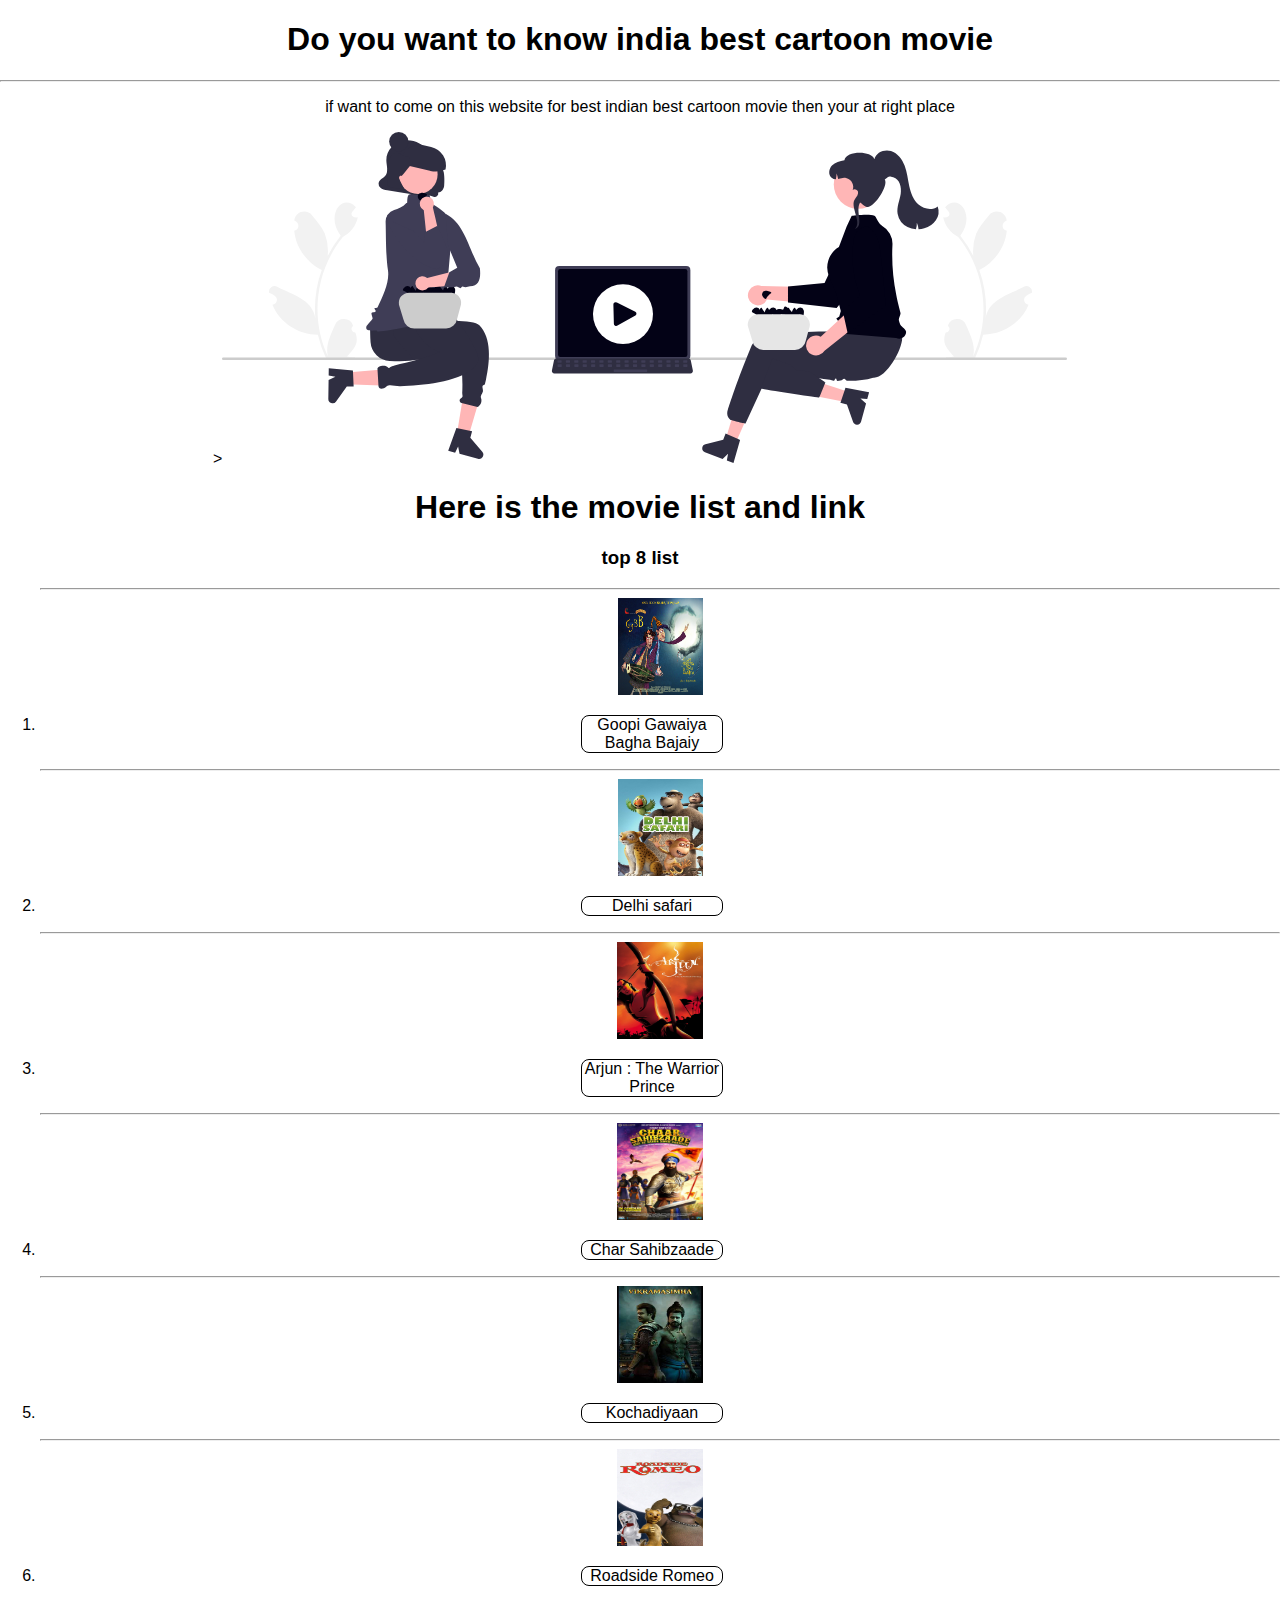
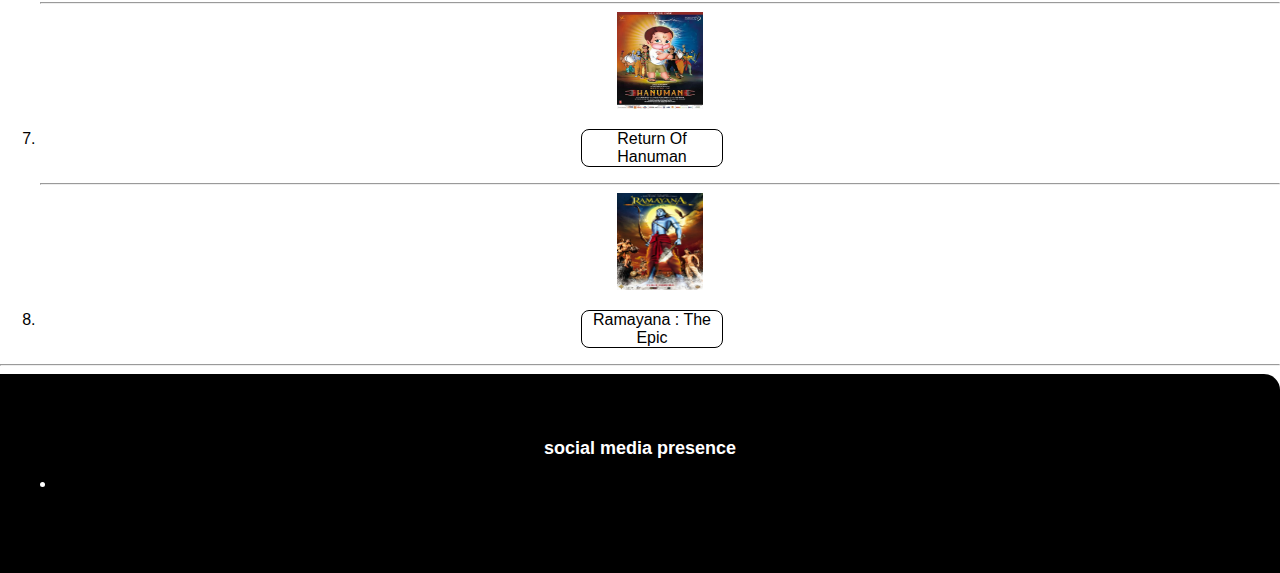
<file: index.html>
<!DOCTYPE html>
<html lang="en">
<head>
    <meta charset="UTF-8">
    <meta name="viewport" content="width=device-width, initial-scale=1.0">
    <title>Movies list</title>
</head>

<link rel="stylesheet" href="stylish.css"
stylish.css">
<body>
  
    <h1><center>Do you want to know india best cartoon movie</center></h1>

    <hr>
    <header> 
            
    <p><center>if want to come on this website for best indian best cartoon movie then your at right place</center></p>

           <center>><img src="image.svg">
                <h1>Here is the movie list and link</h1>
           </center>
    </header>
                      

   

    <center><h3>top 8 list</h3></center>

    <ol>

        <center>
        <hr>
        
        <img  src="image.jpg" alt="ggbb logo " width="85" height="97" >  <li>   <a class="link1" href="ggbb.html"> Goopi Gawaiya Bagha Bajaiy</a>   </li>
        <hr>
        <img  src="image delhi safari.jpeg" alt="delhi safari logo" width="85" height="97"> <li> <A class="link1" href="delhi.html">Delhi safari</A></li>    
          <hr>                                                       
        <img src="image ATWP.jpeg" alt="ATWP logo" width="86" height="97"> <li> <a class="link1" href="arjun.html">Arjun : The Warrior Prince</a></li>
        <hr>
        <img  src="image1.jpg" alt="char logo" width="86" height="97"> <li> <a class="link1" href="char.html">Char Sahibzaade</a></li>
        <hr>
        <img  src="image.jpeg" alt="Kochadiyaan logo" width="86" height="97"> <li> <a class="link1" href="kochadiyaan.html">Kochadiyaan</a> </li>
        <hr>
        <img  src="image road.jpeg" alt="Roadside logo" width="86" height="97"> <li> <a class="link1" href="roadside.html">Roadside Romeo</a></li>
        <hr>
        <img  src="image Return_of_Hanuman.jpg" alt="Return logo" width="86" height="97"> <li> <a class="link1" href="return.html">Return Of Hanuman</a></li>
        <hr>
        <img  src="image ramyan.jpg" alt="Ramayana logo" width="86" height="97"> <li> <a class="link1" href="ramayana.html">Ramayana : The Epic</a></li>
    </div>
    </ol>
       <hr>
      </center>


       <footer class="footer">
        <div class="footer-header">social media presence</div>
        <div class="socialicons"> 
        <ul>
            <li class="list-item-inline">
              <a href=""><i class="fa-brand fa-github"></i></a>
            </li>
        </ul>
        </div>
       </footer>

      

       




    

   
    





</body>
</html>
</file>
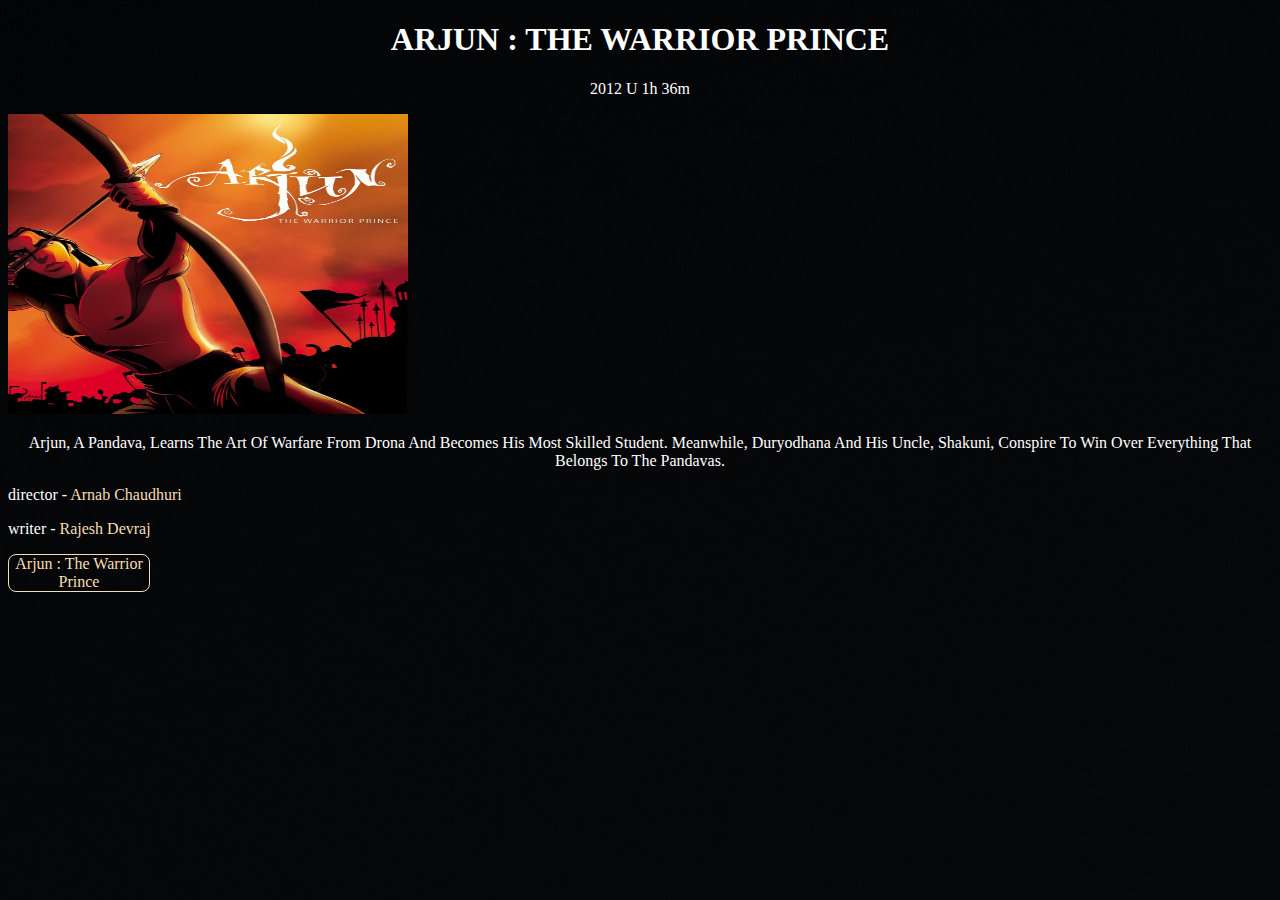
<file: Arjun.html>
<!DOCTYPE html>
<html lang="en">
<head>
    <meta charset="UTF-8">
    <meta name="viewport" content="width=device-width, initial-scale=1.0">
    <title>Arjun : The Warrior Prince </title>

    <style>
        body {
          background-image: url("image12.jpg");
        }
        </style>

<link rel="stylesheet" href="ggbb.css"
ggbb.css>

</head>

<body>
   
    <h1 class="ggbb">Arjun : The Warrior Prince</h1>
    <p class="oo">2012  U     1h 36m</p>
    <img src="image ATWP.jpeg" alt="arjun" width="400" height="300">
    <p class="story">Arjun, a Pandava, learns the art of warfare from Drona and becomes his most skilled student. Meanwhile, Duryodhana and his uncle, Shakuni, conspire to win over everything that belongs to the Pandavas.</p>
   <p class="d">director - <a class="dr" href="https://www.google.com/search?q=arnab+chaudhuri&oq=Arnab">arnab chaudhuri</a></p> 
   <p class="t">writer - <a class="writer" href="https://www.google.com/search?q=Rajesh+Devraj&sca">Rajesh Devraj</a> </p>
   <a class="pinklink" href="https://www.youtube.com/watch?v=16RGpDAUyFA">Arjun : The Warrior Prince</a>

</body>

</html>
</file>
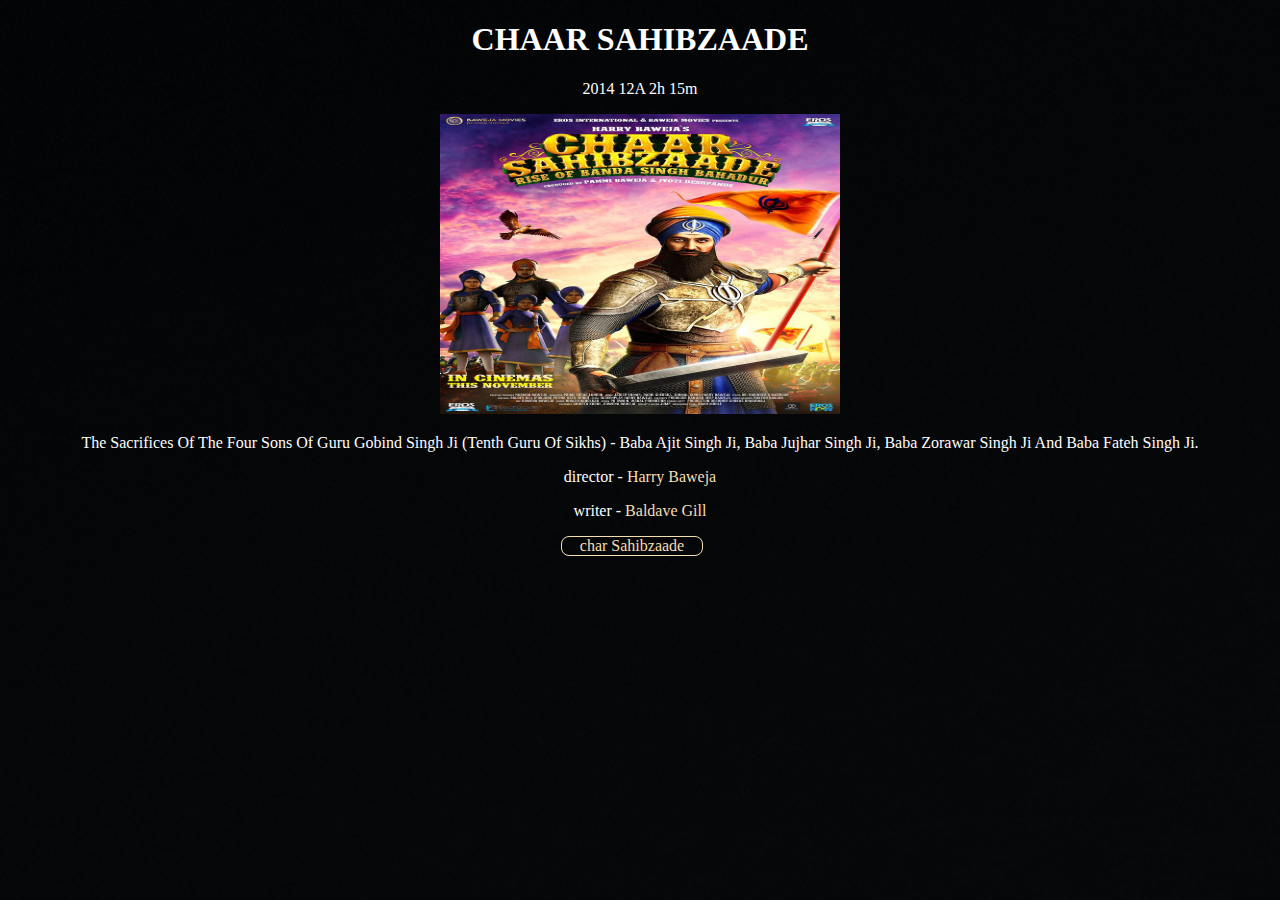
<file: char.html>
<!DOCTYPE html>
<html lang="en">
<head>
    <meta charset="UTF-8">
    <meta name="viewport" content="width=device-width, initial-scale=1.0">
    <title>Chaar Sahibzaade </title>
    

    <style>
        body {
          background-image: url("image12.jpg");
        }
        </style>

<link rel="stylesheet" href="ggbb.css"
ggbb.css>


</head>
<center>
<body>

   
    <h1 class="ggbb">Chaar Sahibzaade</h1>
    <p class="oo">2014     12A       2h 15m</p>
    <img src="image1.jpg" alt="arjun" width="400" height="300">
    <p class="story">The sacrifices of the four sons of Guru Gobind Singh ji (tenth guru of Sikhs) - Baba Ajit Singh ji, Baba Jujhar Singh ji, Baba Zorawar Singh ji and Baba Fateh Singh ji.

    </p>
   <p class="d">director - <a class="dr" href="https://www.google.com/search?q=%0D%0A%0D%0AHarry+Baweja&sca">Harry Baweja</a></p> 
   <p class="t">writer - <a class="writer" href="https://www.google.com/search?sca_esv=574130982&sxsrf=AM9">baldave gill</a></p>
   <a class="pinklink" href="https://www.youtube.com/watch?v=kfbqNTwnZRY&t=304s">char Sahibzaade</a>

</body>
</center>
</html>
</file>
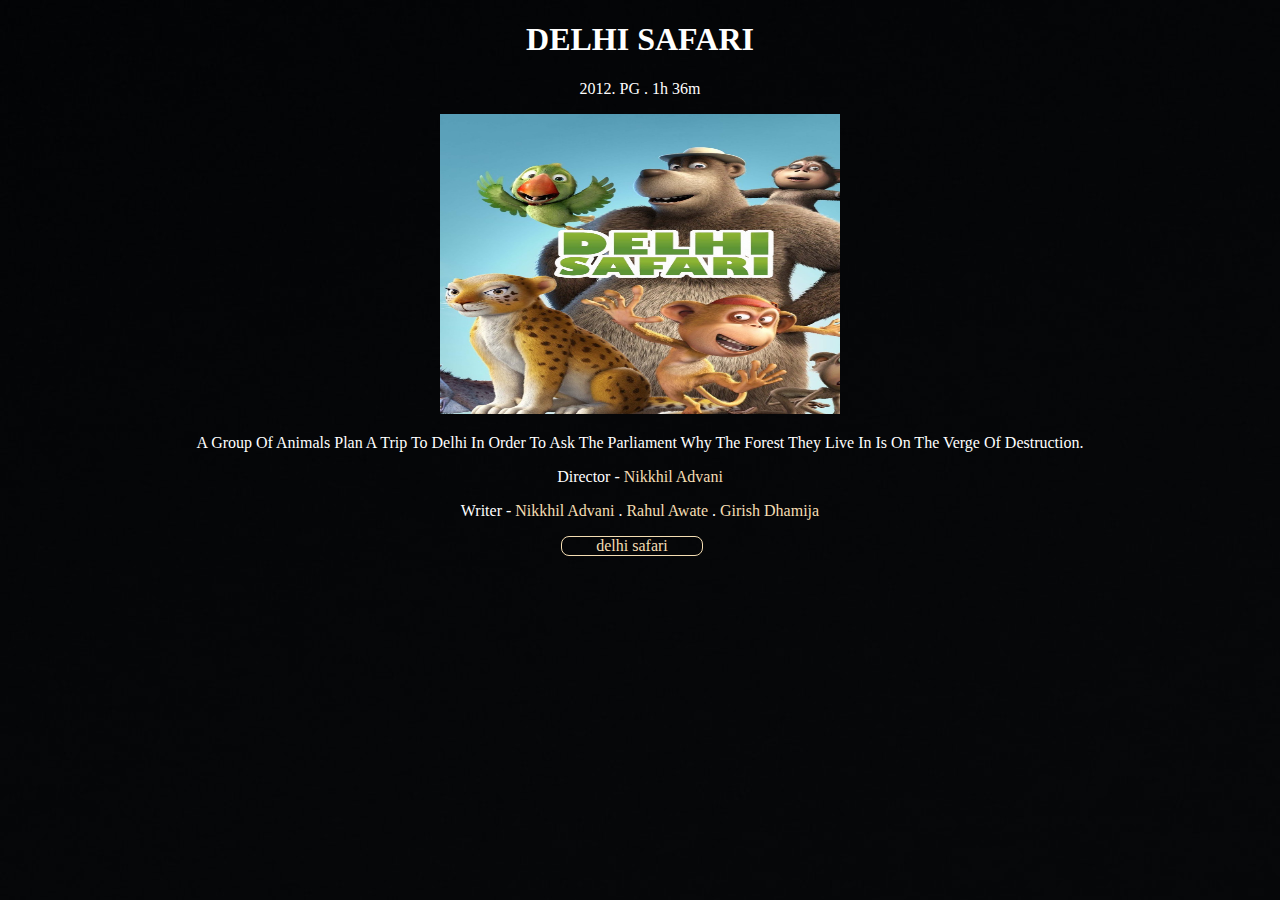
<file: delhi.html>
<!DOCTYPE html>
<html lang="en">
<head>
    <meta charset="UTF-8">
    <meta name="viewport" content="width=device-width, initial-scale=1.0">
    <title>Delhi safari</title>
    <style>
        body {
          background-image: url("image12.jpg");
        }
        </style>

<link rel="stylesheet" href="delhi.css"
delhi.css>

</head>

<center>
<body>
    <h1 class="delhi"> Delhi Safari</h1>
    <p class="two">2012. PG . 1h 36m</p>
    <img src="image delhi safari.jpeg" alt="delhi safari " width="400" height="300">
    <p class="group">A group of animals plan a trip to Delhi in order to ask the parliament why the forest they live in is on the verge of destruction.</p>
    <p class="director">director - <a class="wi" href="https://www.google.com/search?q=nikhil+advani&oq">Nikkhil Advani</a> </p>
    <p class="wr">writer -  <a class="we" href="https://www.google.com/search?q=nikhil+advani&oq">Nikkhil Advani</a>   . <a class="wf" href="https://www.google.com/search?q=rahul+">rahul awate</a>  . <a class="wc" href="https://www.google.com/search?q=girish+dhamija&sca_esv=">Girish Dhamija</a> </p>
      <a class="der" href="https://www.youtube.com/watch?v=tuw9Pi5cyko&t=146s">delhi safari</a>


</body>
</center>
</html>
</file>
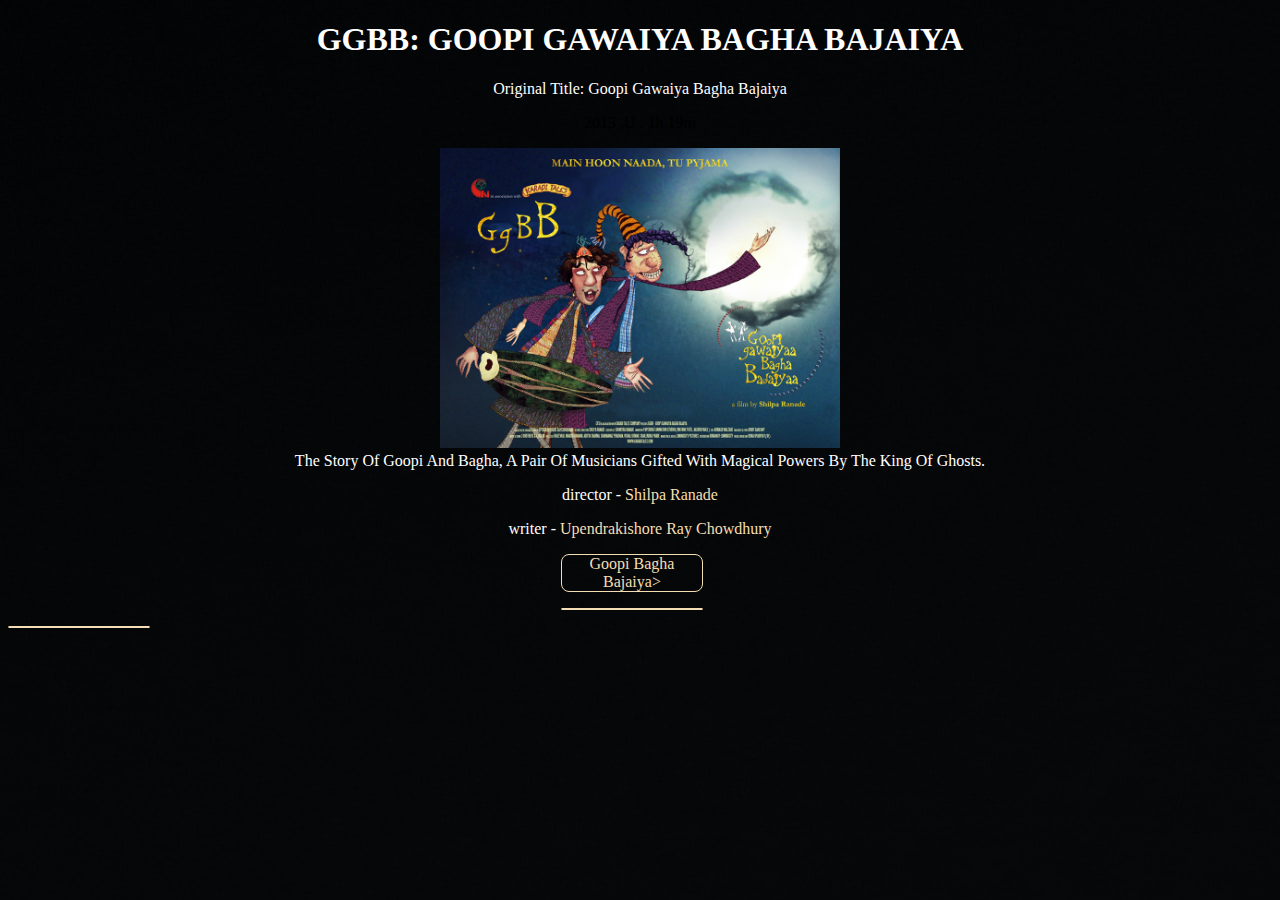
<file: ggbb.html>
<!DOCTYPE html>
<html lang="en">
<head>
    <meta charset="UTF-8">
    <meta name="viewport" content="width=device-width, initial-scale=1.0">
    <title> Goopi Gawaiya Bagha Bajaiya</title>

    <style>
        body {
          background-image: url("image12.jpg");
        }
        </style>
</head>
 
<link rel="stylesheet" href="ggbb.css"
ggbb.css>


<body>
 

    
    <center><H1 class="ggbb"> GGBB: Goopi Gawaiya Bagha Bajaiya</H1>
    <P class="oo">Original title: Goopi Gawaiya Bagha Bajaiya</P>
    <P class="2013">2013 .U . 1h 19m</P>
    <img src="image.jpg" alt="ggbb logo " width="400" height="300" >
    <CEnter class="story">The story of Goopi and Bagha, a pair of musicians gifted with magical powers by the King of Ghosts.
    </CEnter>
    <p class="d">
        director - <a class="dr" href="https://www.google.com/search?q=Shilpa+Ranade&sca"> Shilpa Ranade</a> </p>
      <p class="t">  writer - <a class="writer" href="https://www.google.com/search?q=Upendrakishore+Ray+Chowdhury&sca">Upendrakishore Ray Chowdhury</a> </p>
    <CEnter> <a class="pinklink" href="https://www.amazon.com/Goopi-Gawaiyaa-Bagha-Bajaiyaa-GGBB/dp/B0813QSC1C">Goopi Bagha Bajaiya></CEnter>
</center>

    
</body>
</html>
</file>
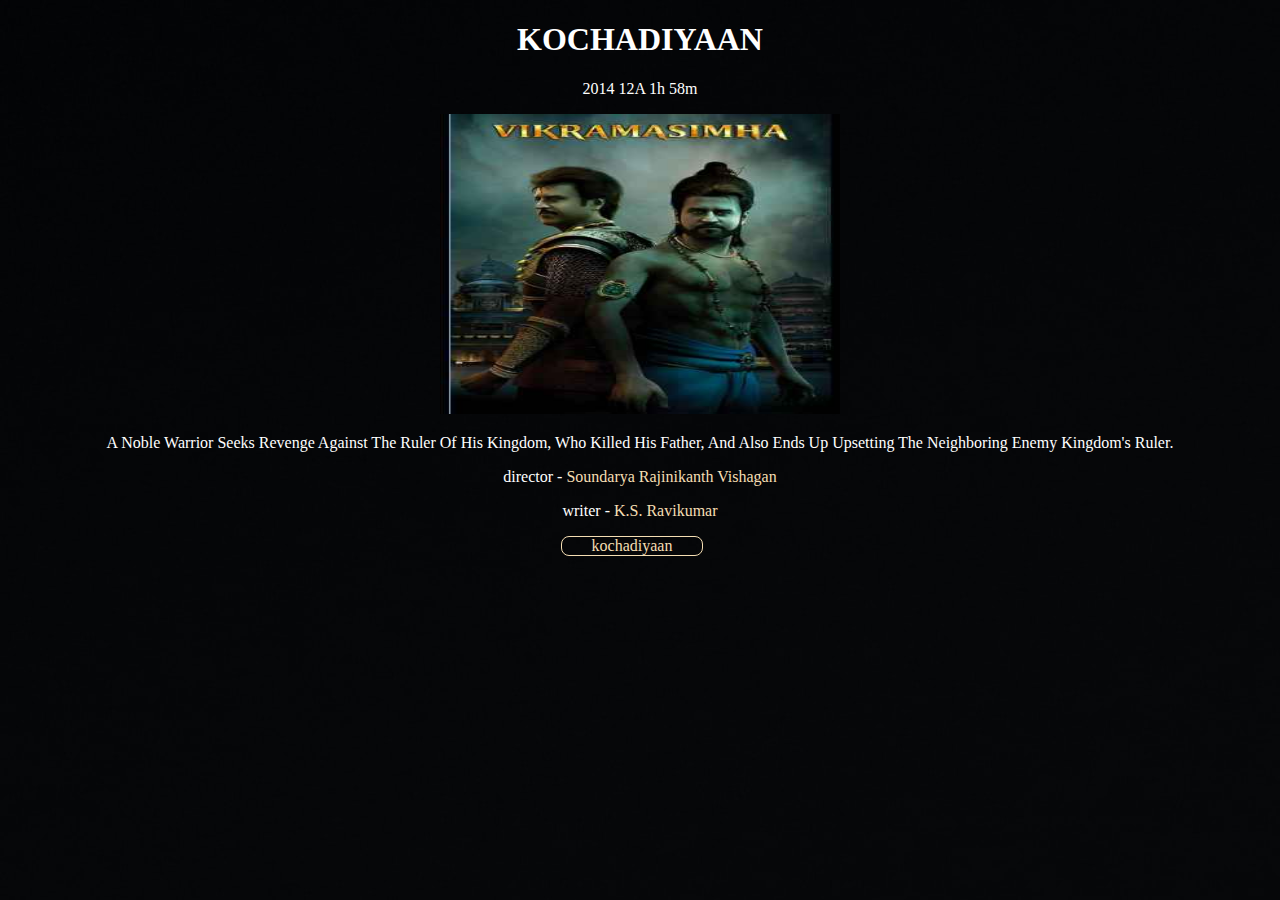
<file: kochadiyaan.html>
<!DOCTYPE html>
<html lang="en">
<head>
    <meta charset="UTF-8">
    <meta name="viewport" content="width=device-width, initial-scale=1.0">
    <title>kochadiyaan </title>

    <style>
        body {
          background-image: url("image12.jpg");
        }
        </style>
<link rel="stylesheet" href="ggbb.css"
ggbb.css>

</head>
<center>
<body>
   
    <h1 class="ggbb">kochadiyaan</h1>
    <p class="oo">2014  12A   1h 58m</p>
    <img src="image.jpeg" alt="arjun" width="400" height="300">
    <p class="story">A noble warrior seeks revenge against the ruler of his kingdom, who killed his father, and also ends up upsetting the neighboring enemy kingdom's ruler.</p>
   <p class="d">director - <a class="dr" href="https://www.google.com/search?q=Soundarya+Rajinikanth+Vishagan&sca">Soundarya Rajinikanth Vishagan</a></p> 
   <p class="t">writer - <a class="writer" href="https://www.google.com/search?q=K.S.+Ravikumar&sca_esv=574130982">K.S. Ravikumar</a> </p>
   <a class="pinklink" href="https://www.youtube.com/watch?v=uCy7daIUajk&t=173s">kochadiyaan</a>

</body>
</center>
</html>
</file>
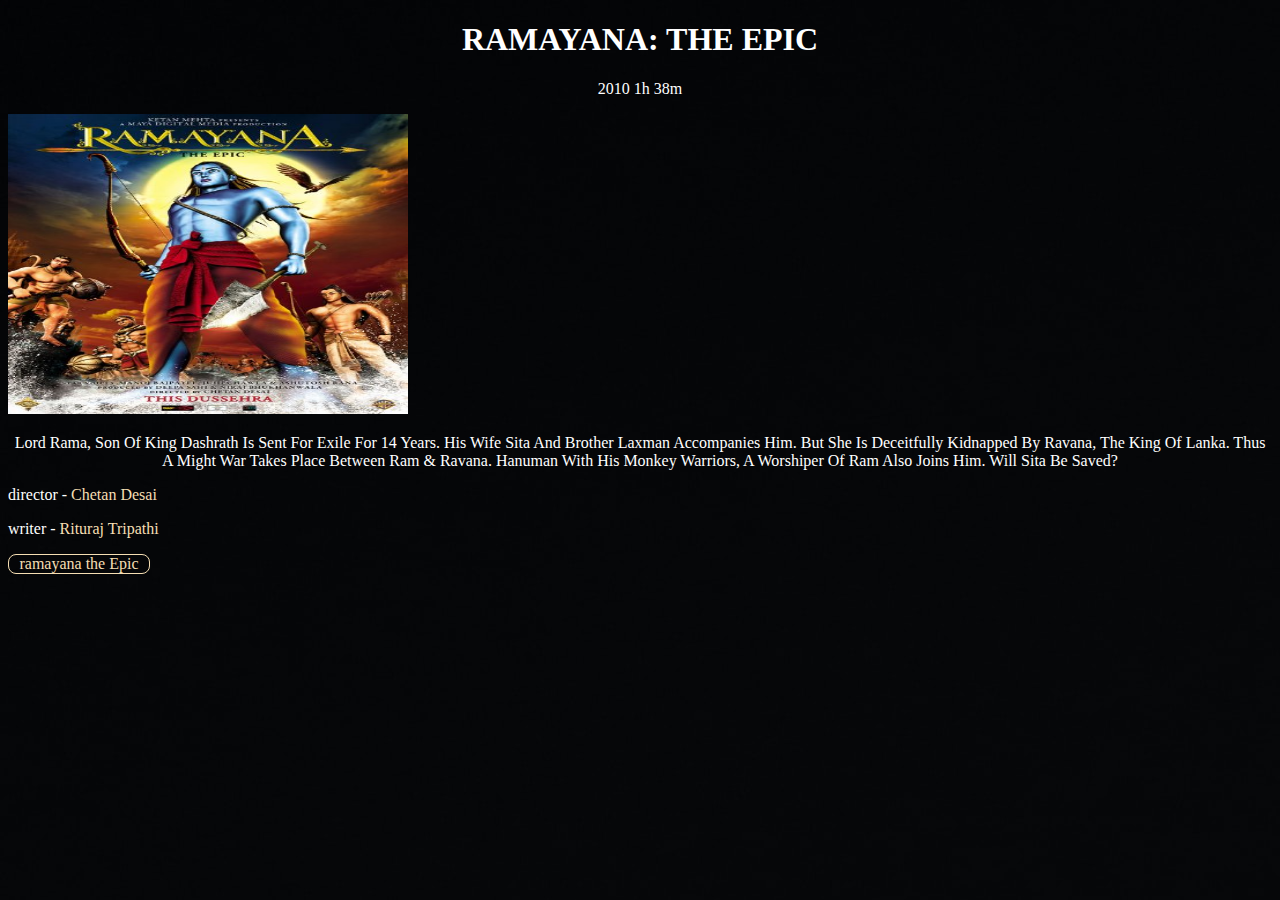
<file: ramayana.html>
<!DOCTYPE html>
<html lang="en">
<head>
    <meta charset="UTF-8">
    <meta name="viewport" content="width=device-width, initial-scale=1.0">
    <title>  Ramayana: The Epic </title>

    <style>
        body {
          background-image: url("image12.jpg");
        }
        </style>

<link rel="stylesheet" href="ggbb.css"
ggbb.css>
</head>
<center></center>
<body>
   
    <h1 class="ggbb">Ramayana: The Epic</h1>
    
    <p class="oo">2010 1h 38m</p>
    <img src="image ramyan.jpg" alt="arjun" width="400" height="300">
    <p class="story">Lord Rama, son of King Dashrath is sent for exile for 14 years. His wife Sita and brother Laxman accompanies him. But she is deceitfully kidnapped by Ravana, The King of Lanka. Thus a might war takes place between ram & ravana. Hanuman with his monkey warriors, a worshiper of ram also joins him. Will Sita be saved?</p>
   <p class="d">director - <a class="dr" href="https://www.google.com/search?q=+Che">Chetan Desai</a> </p> 
   <p class="t">writer - <a class="writer" href="https://www.google.com/search?sca_esv=574165402&sxsrf=A">Rituraj Tripathi</a></p>
   <a class="pinklink" href="https://www.youtube.com/watch?v=Ven2W085g1k">ramayana the Epic</a>

</body>
</center>
</html>
</file>
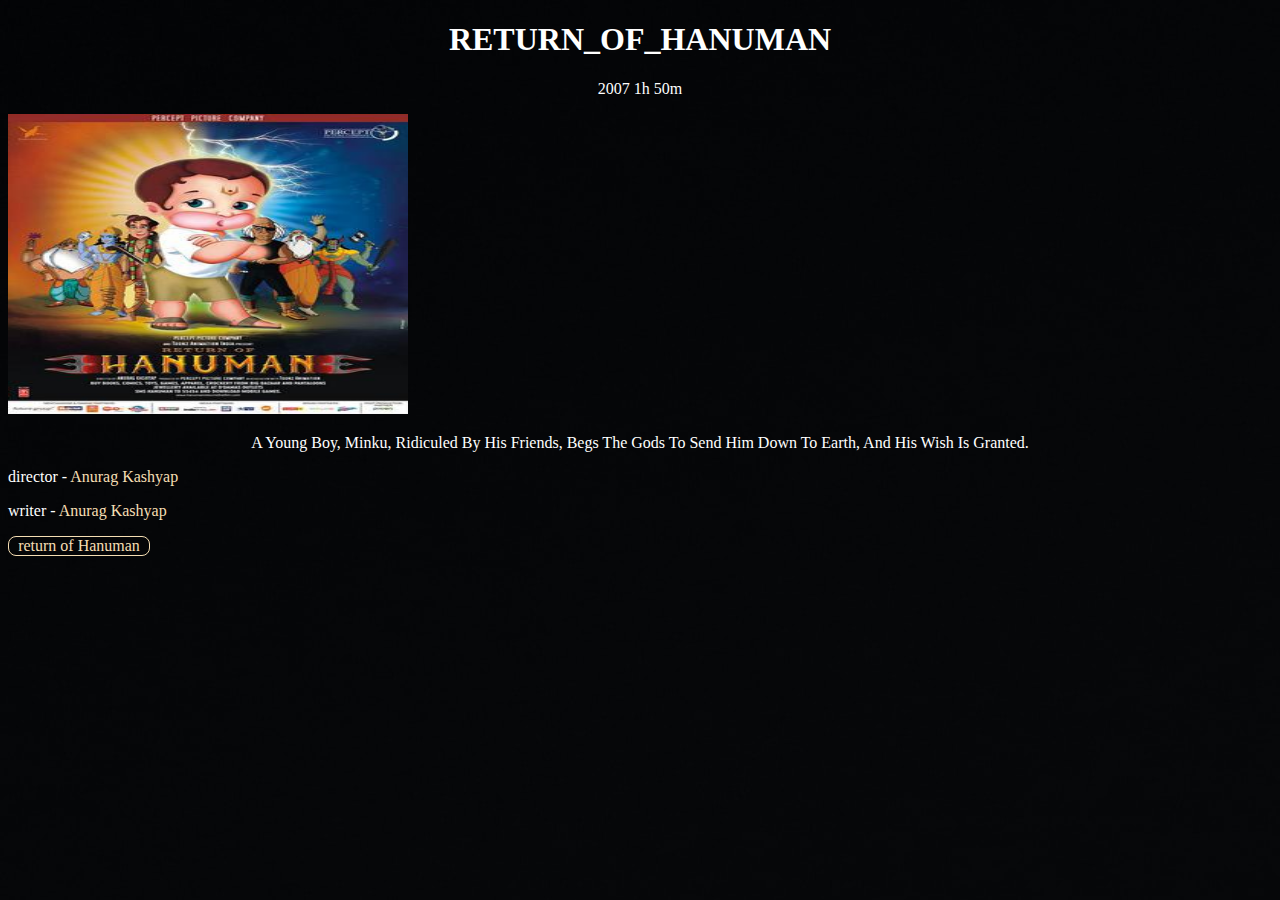
<file: return.html>
<!DOCTYPE html>
<html lang="en">
<head>
    <meta charset="UTF-8">
    <meta name="viewport" content="width=device-width, initial-scale=1.0">
    <title> Return_of_Hanuman </title>

    <style>
        body {
          background-image: url("image12.jpg");
        }
        </style>

<link rel="stylesheet" href="ggbb.css"
ggbb.css>
</head>
<center></center>
<body>
   
    
    <h1 class="ggbb">Return_of_Hanuman</h1>
    <p class="oo">2007   1h 50m</p>
    <img src="image Return_of_Hanuman.jpg" alt="arjun" width="400" height="300">
    <p class="story">A young boy, Minku, ridiculed by his friends, begs the gods to send him down to Earth, and his wish is granted.</p>
   <p class="d">director -  <a class="dr" href="Anurag Kashyap&sxsrf=AM9HkKk_JedaS8iHQ6GF_Uw">Anurag Kashyap</a></p> 
   <p class="t">writer - <a class="writer" href="Anurag Kashyap&sxsrf=AM9HkKk_JedaS8iHQ6GF_Uw">Anurag Kashyap</a> </p>
   <a class="pinklink" href="https://www.youtube.com/watch?v=SIR5utAOnlQ">return of Hanuman </a>

</body>
</center>
</html>
</file>
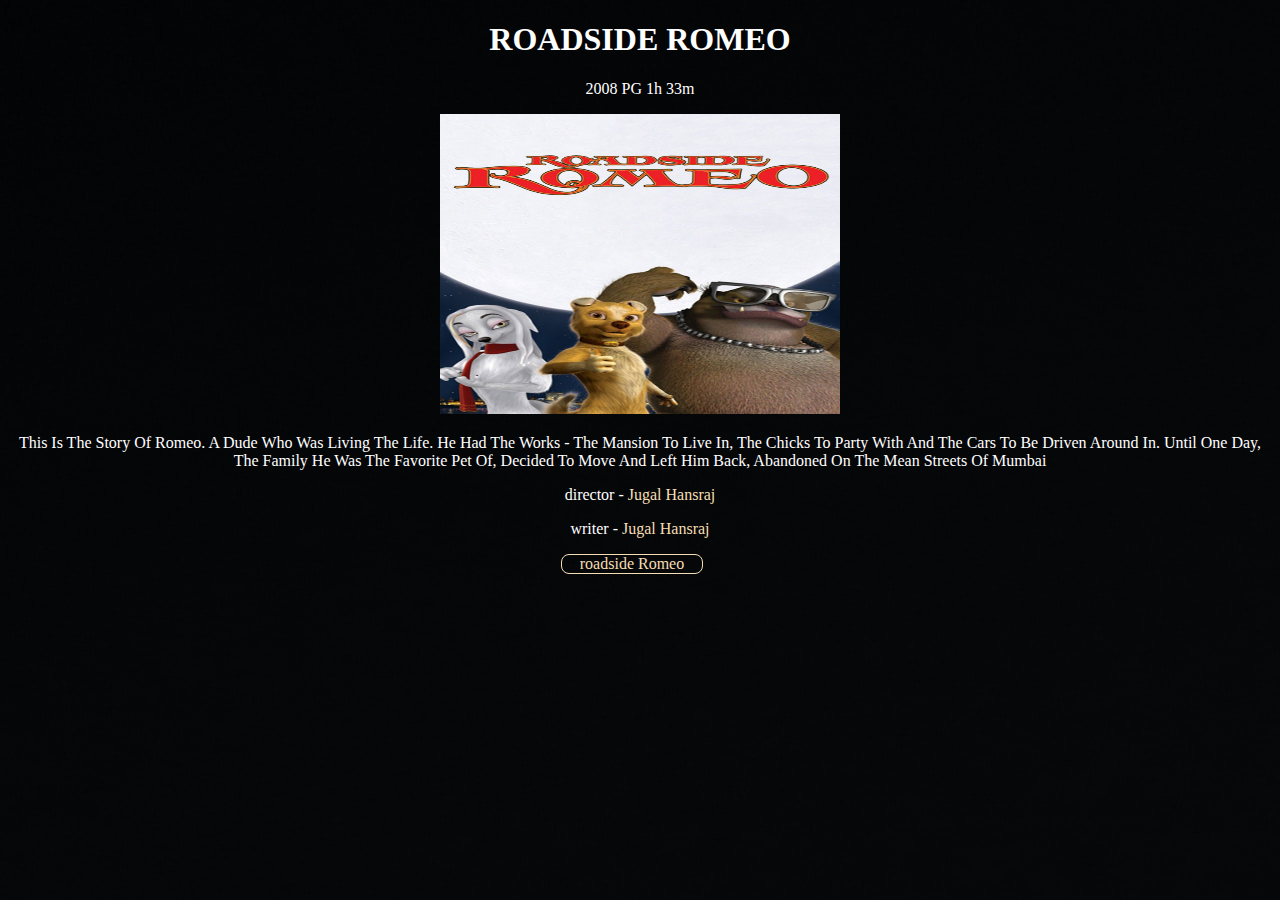
<file: roadside.html>
<!DOCTYPE html>
<html lang="en">
<head>
    <meta charset="UTF-8">
    <meta name="viewport" content="width=device-width, initial-scale=1.0">
    <title> Roadside Romeo </title>

    <style>
        body {
          background-image: url("image12.jpg");
        }
        </style>
<link rel="stylesheet" href="ggbb.css"
ggbb.css>

</head>
<center>
<body>
   
    <h1 class="ggbb">Roadside Romeo</h1>
    <p class="oo">2008      PG      1h 33m</p>
    <img src="image road.jpeg" alt="arjun" width="400" height="300">
    <p class="story">This is the story of Romeo. A dude who was living the life. He had the works - the mansion to live in, the chicks to party with and the cars to be driven around in. Until one day, the family he was the favorite pet of, decided to move and left him back, abandoned on the mean streets of Mumbai</p>
   <p class="d">director - <A class="dr" href="https://www.google.com/search?q=Jugal+Hansraj&sca_esv=574130982&biw">Jugal Hansraj</A> </p> 
   <p class="t">writer - <a class="writer" href="https://www.google.com/search?q=Jugal+Hansraj&sca_esv=574130982&biw">Jugal Hansraj</a> </p>
   <a class="pinklink" href="https://www.youtube.com/watch?v=nZ_zUd1potM&t=100s">roadside Romeo</a>

</body>
</center>
</html>
</file>
<file: stylish.css>
<style>
  @import url('https://fonts.googleapis.com/css2?family=AR+One+Sans:wght@400;700&family=Roboto:ital,wght@1,400;1,700&display=swap');

  box-sizing: border-box;

</style>

[class*="col-"] {
    width: 100%;
  }
  

body{
    font-family: 'AR One Sans', sans-serif;
     margin: 0px; 
}

 :root{
    --first-color: black;
    --primary-color:white;

 }

.link1{
   color: var(--first-color);
   border-radius: 0.5rem;
   border: 1px solid var(--first-color);
   display: block;
   max-width: 140px;
   margin: 1rem 1rem 1rem 0rem;
   text-decoration: none;
   text-align: center;
   text-align: center;
}
.link1{
.-align: center;
    text-align: center;
   
    color: var(--first-color);
    border-radius: 0.5rem;
    border: 1px solid var(--first-color);
    display: block;
    max-width: 140px;
    margin: 1rem 1rem 1rem 0rem;
    text-decoration: none;
    text
 }

  .link1{
    
  }
    




.footer{
    background-color: var(--first-color) ;
    padding: 4rem 1rem;
    text-align: center;
    color: white;
    border-top-right-radius: 1rem;
}

.footer .github{
    color: white;
}

.footer .footer-header{
    font-weight: bold;
     font-size: large;
}

.footer li {
    padding-inline-start: 0px;
}

.footer-header{
    display: flex;
    justify-content: center;
    align-items: center;
.github{
    display: flex;
    justify-content: center;
    align-items: center;
}
</file>
<file: ggbb.css>
.pinklink{
    color: wheat;
    border-radius: 0.5rem;
    border: 1px solid wheat;
    display: block;
    max-width: 140px;
    margin: 1rem 1rem 1rem 0rem;
    text-decoration: none;
    text-align: center;
    text-align: center;
}

.ggbb{
    text-align: center;
    text-transform: uppercase;
    color: white;
}

.oo{
    text-align: center;
    text-transform: capitalize;
    color: white;
}

.story{
    text-align: center;
    text-transform: capitalize;
    color: white;
}

.dr{
    text-decoration: none;
    text-transform: capitalize;
    color: wheat;
}

.writer{
    text-decoration: none;
    text-transform: capitalize;
    color: wheat;
}

.t{
    color: white;
}

.d{
    color: white;
}
</file>
<file: delhi.css>
.delhi{
    text-align: center;
    text-transform:uppercase;
    color: white;
}

.two{
    text-align: center;
    text-transform: capitalize;
    color: white;
}

.group{
    text-align: center;
    text-transform: capitalize;
    color: white;
}

.director{
    text-align: center;
    text-transform: capitalize;
    color: white;
}

.wr{
    text-align: center;
    text-transform: capitalize;
    color: white;
}

.der{
    color: wheat;
    border-radius: 0.5rem;
    border: 1px solid wheat;
    display: block;
    max-width: 140px;
    margin: 1rem 1rem 1rem 0rem;
    text-decoration: none;
    text-align: center;
    text-align: center;
}

.we{
    text-decoration: none;
    text-transform: capitalize;
    color: wheat;
}

.wf{
    text-decoration: none;
    text-transform: capitalize;
    color: wheat;
}

.wc{
    text-decoration: none;
    text-transform: capitalize;
    color: wheat;
}

.wi{
    text-decoration: none;
    text-transform: capitalize;
    color: wheat;
}
</file>
